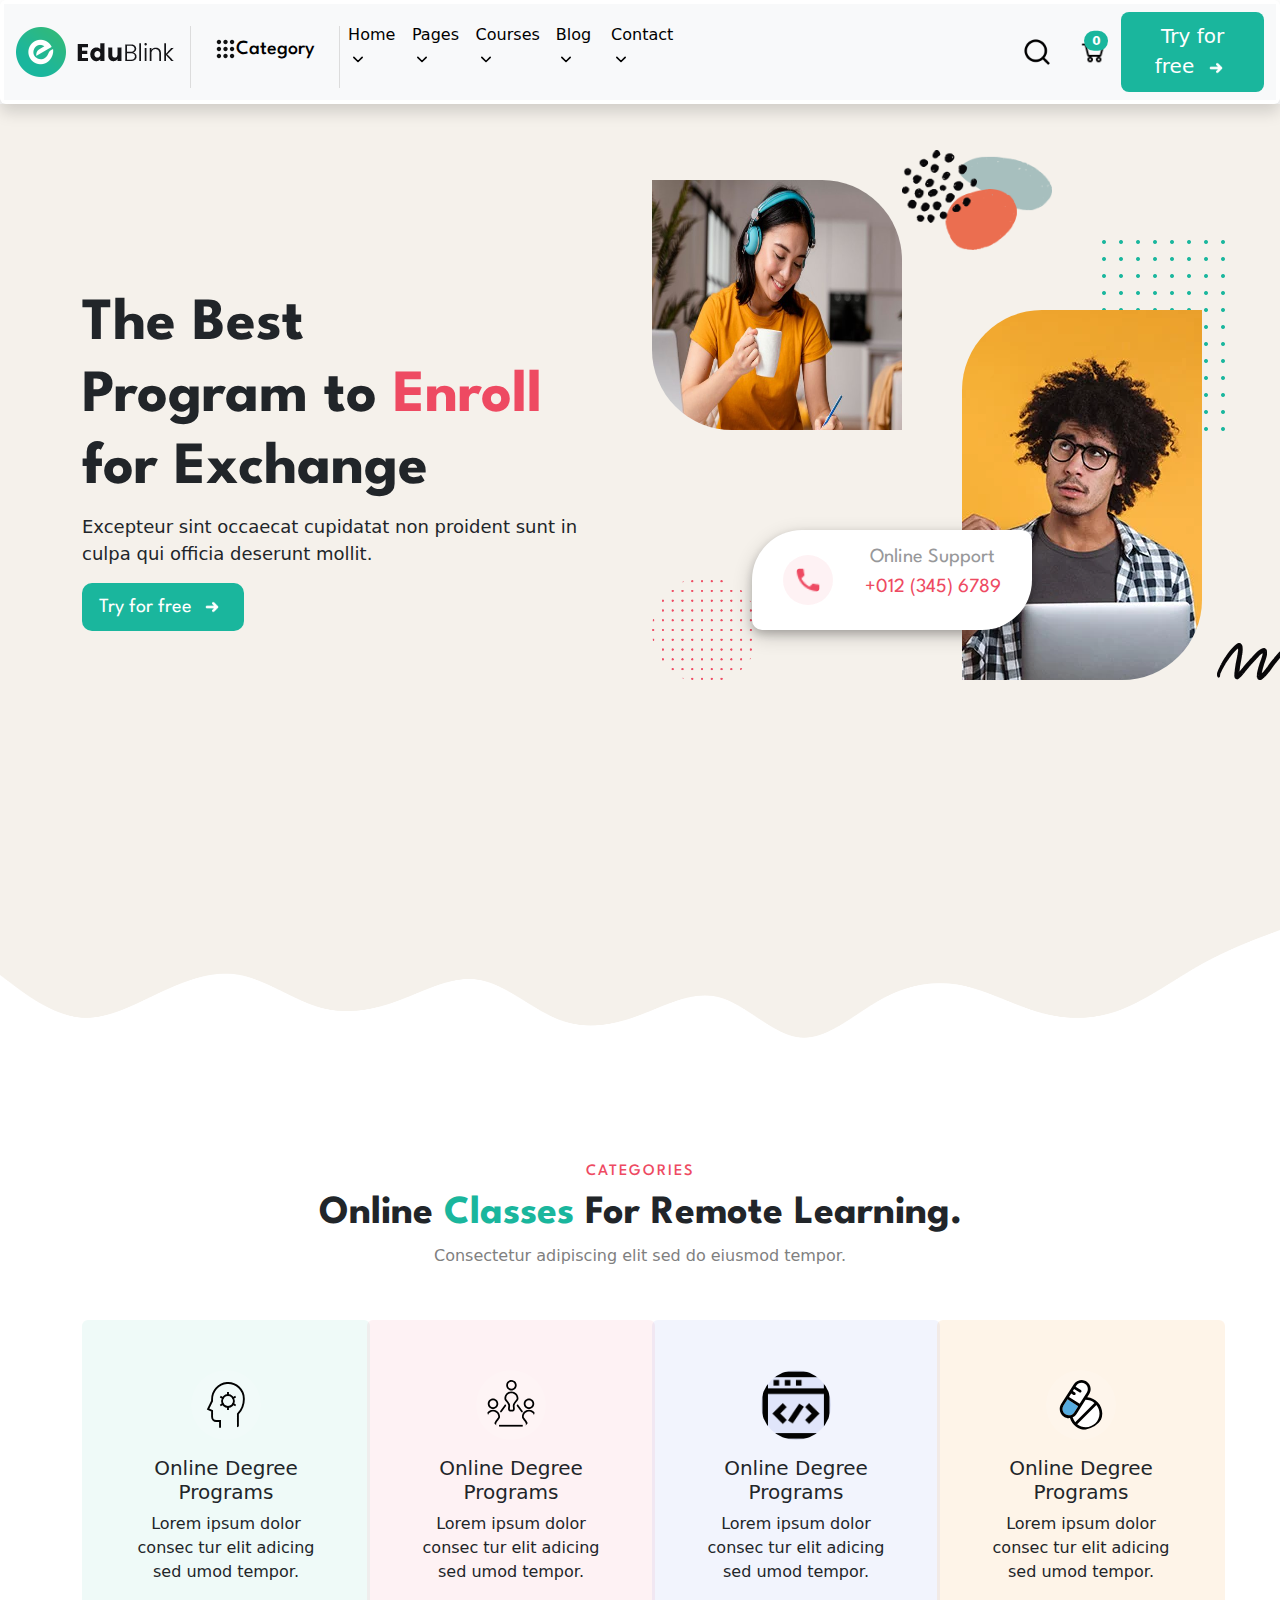
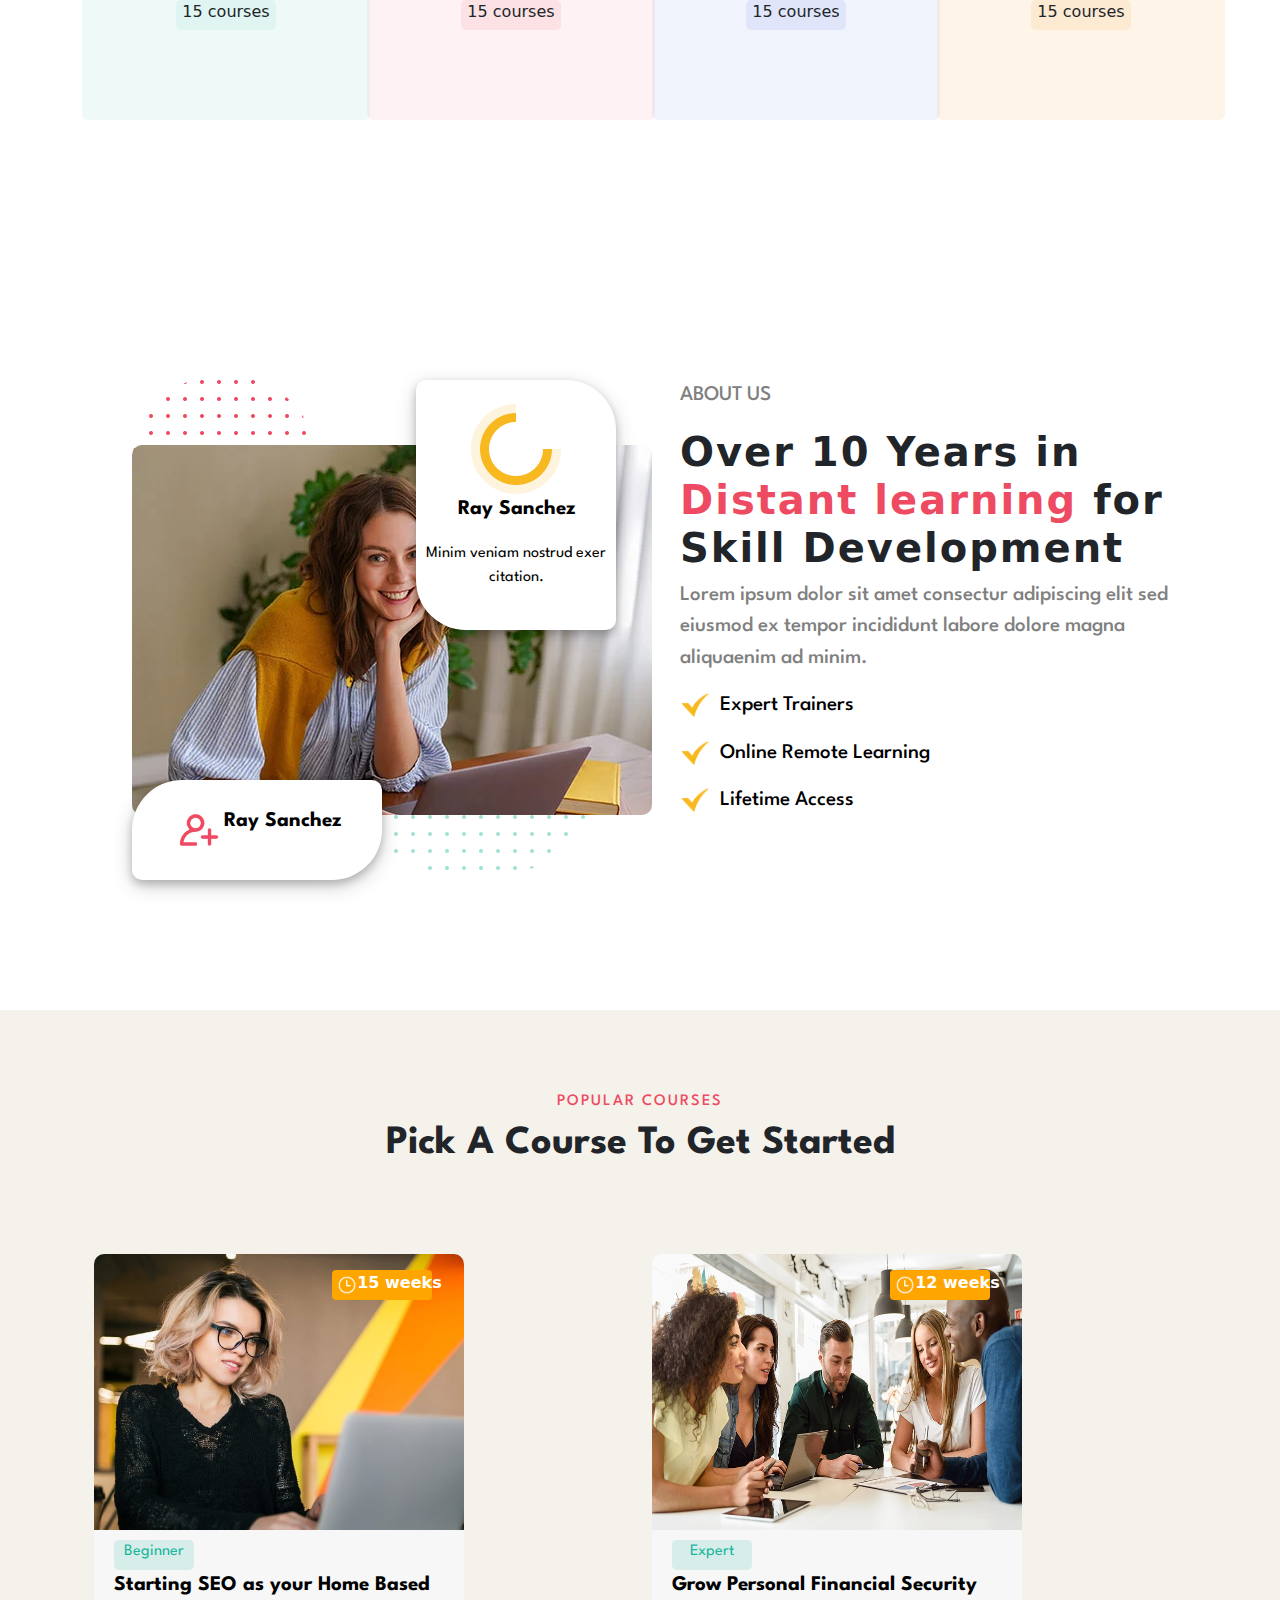
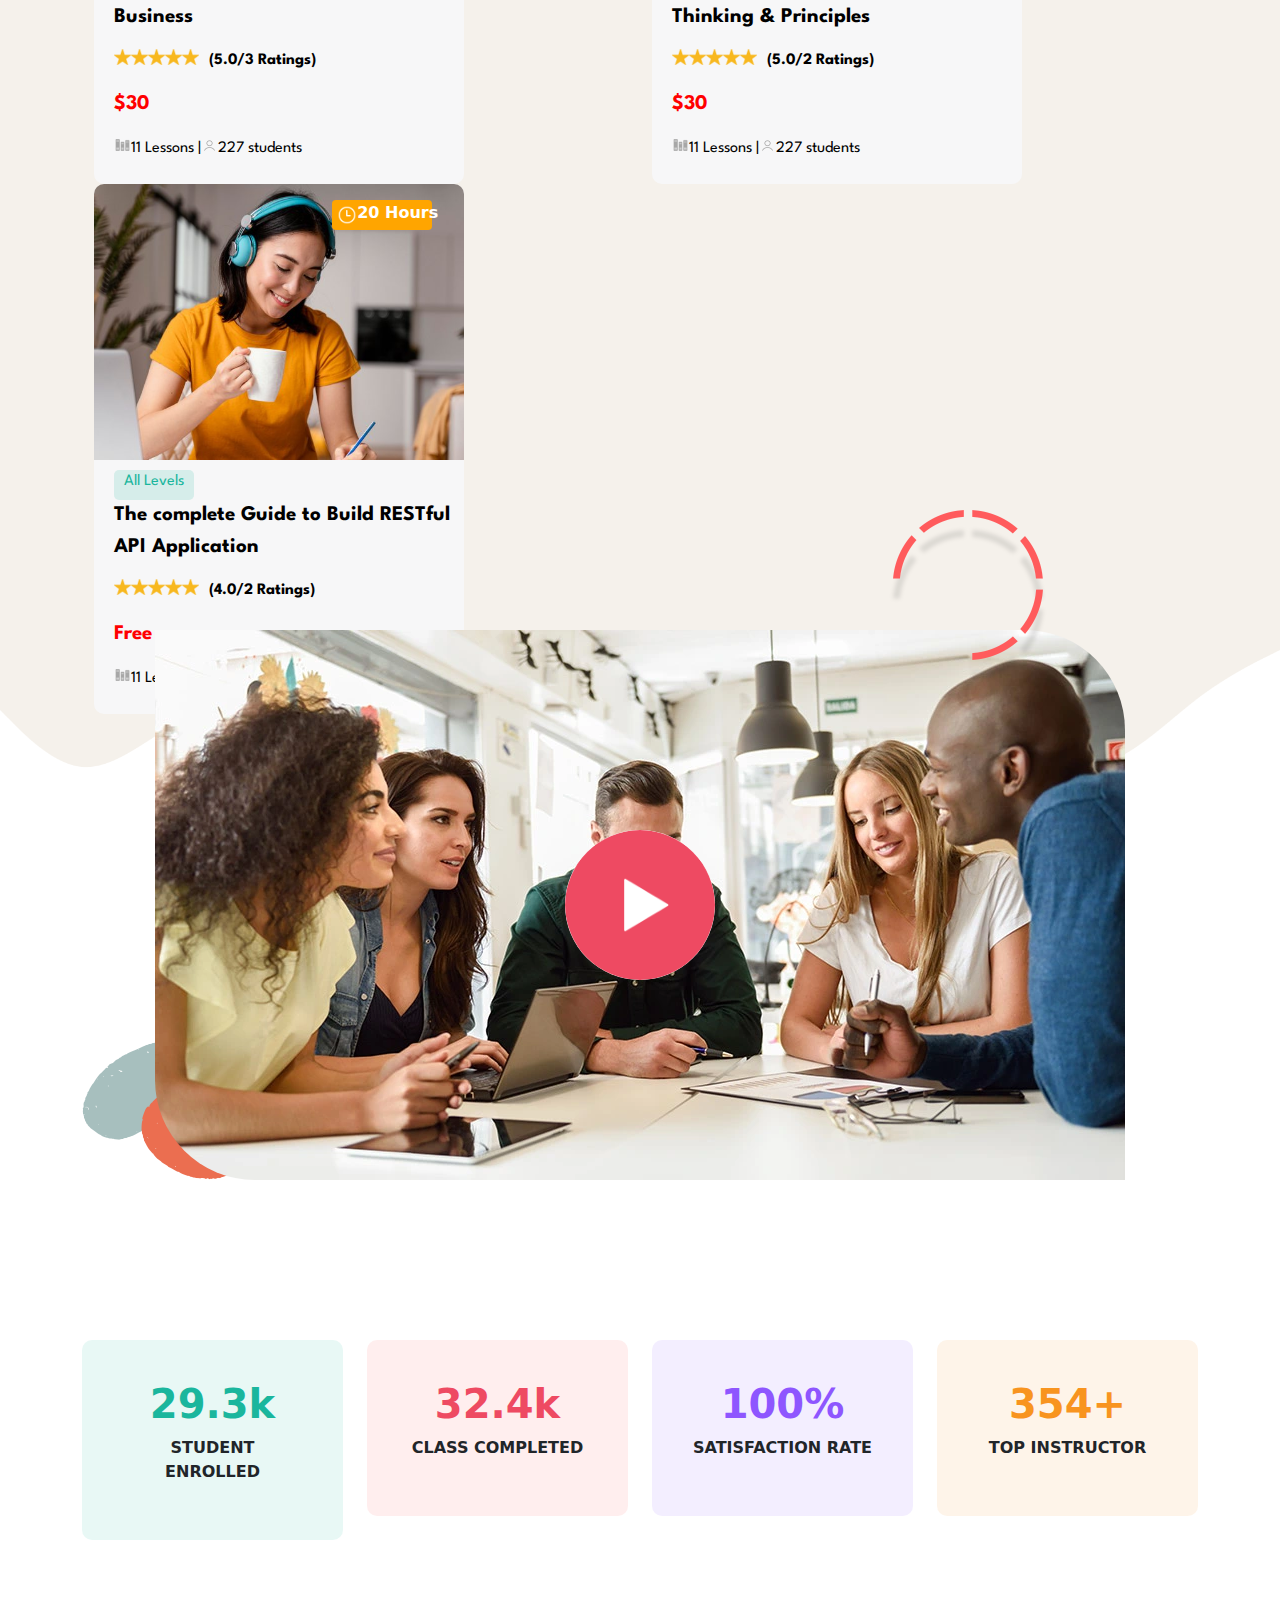
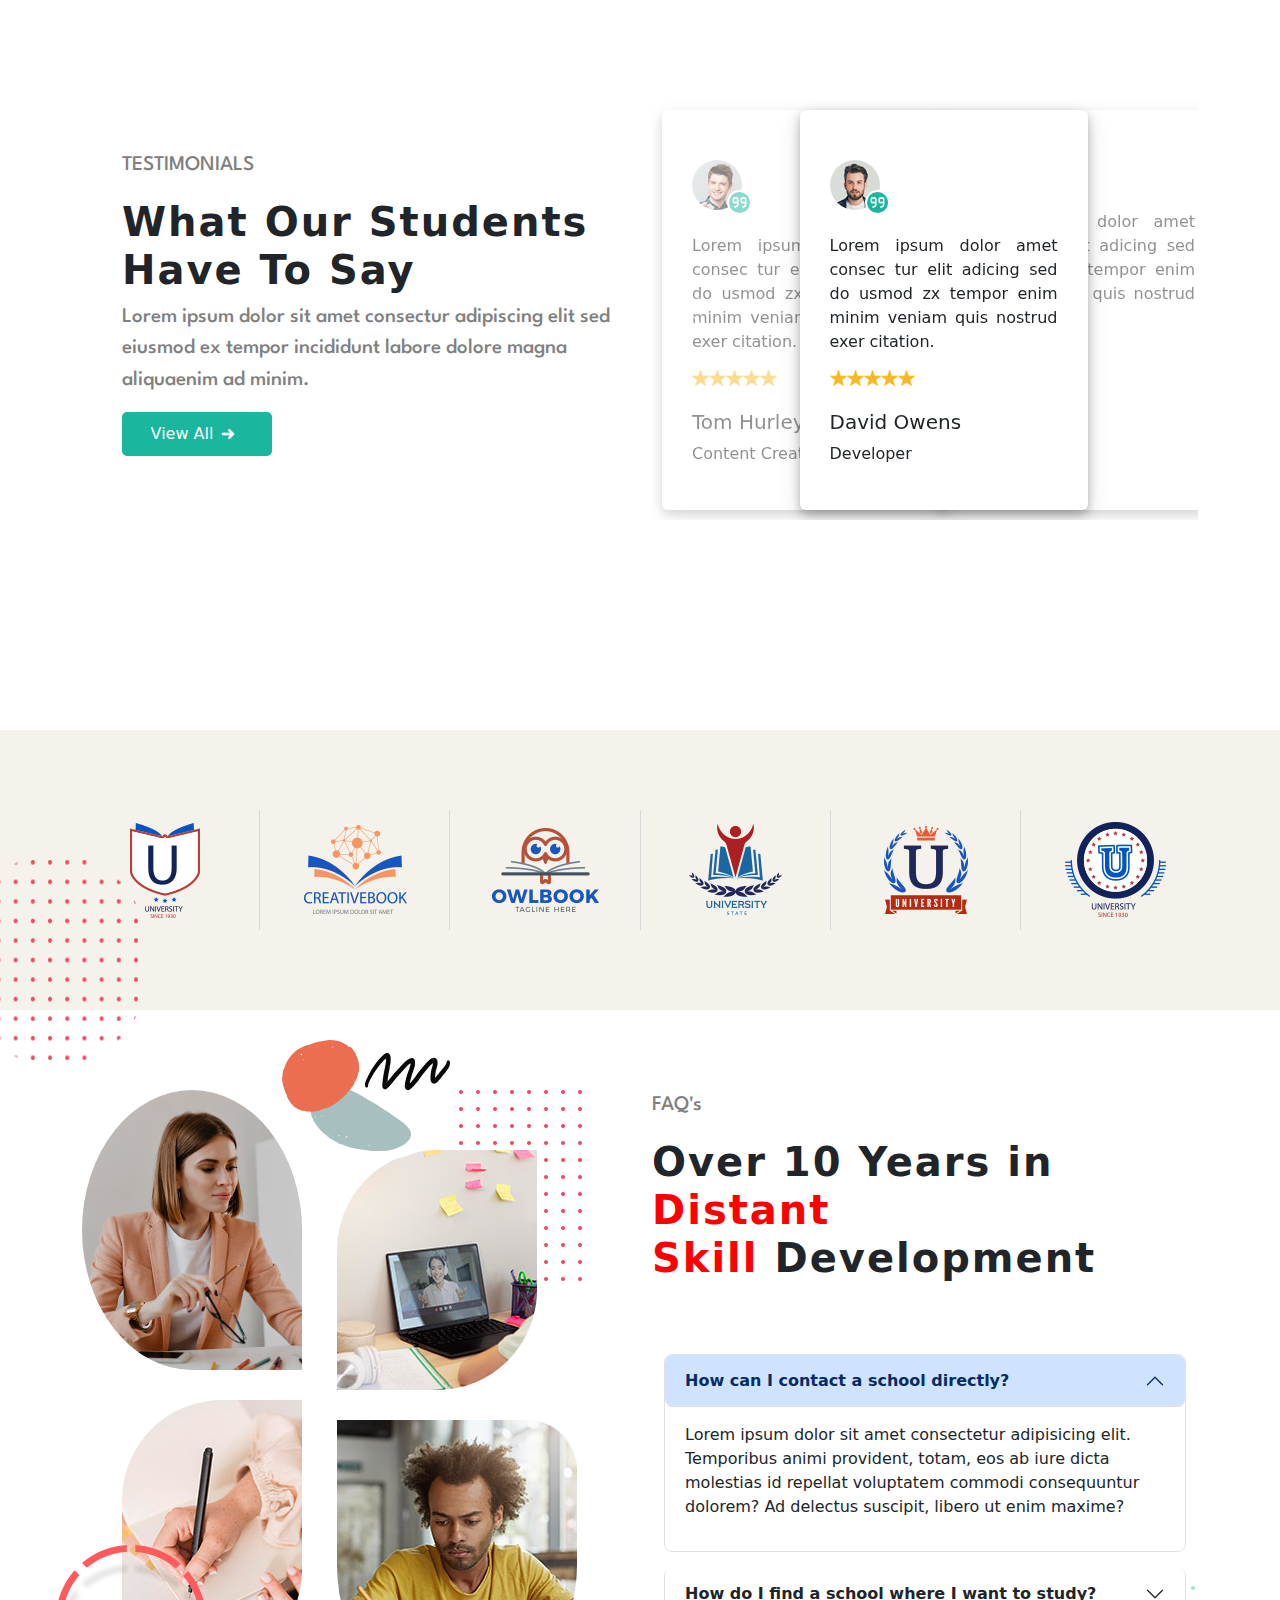
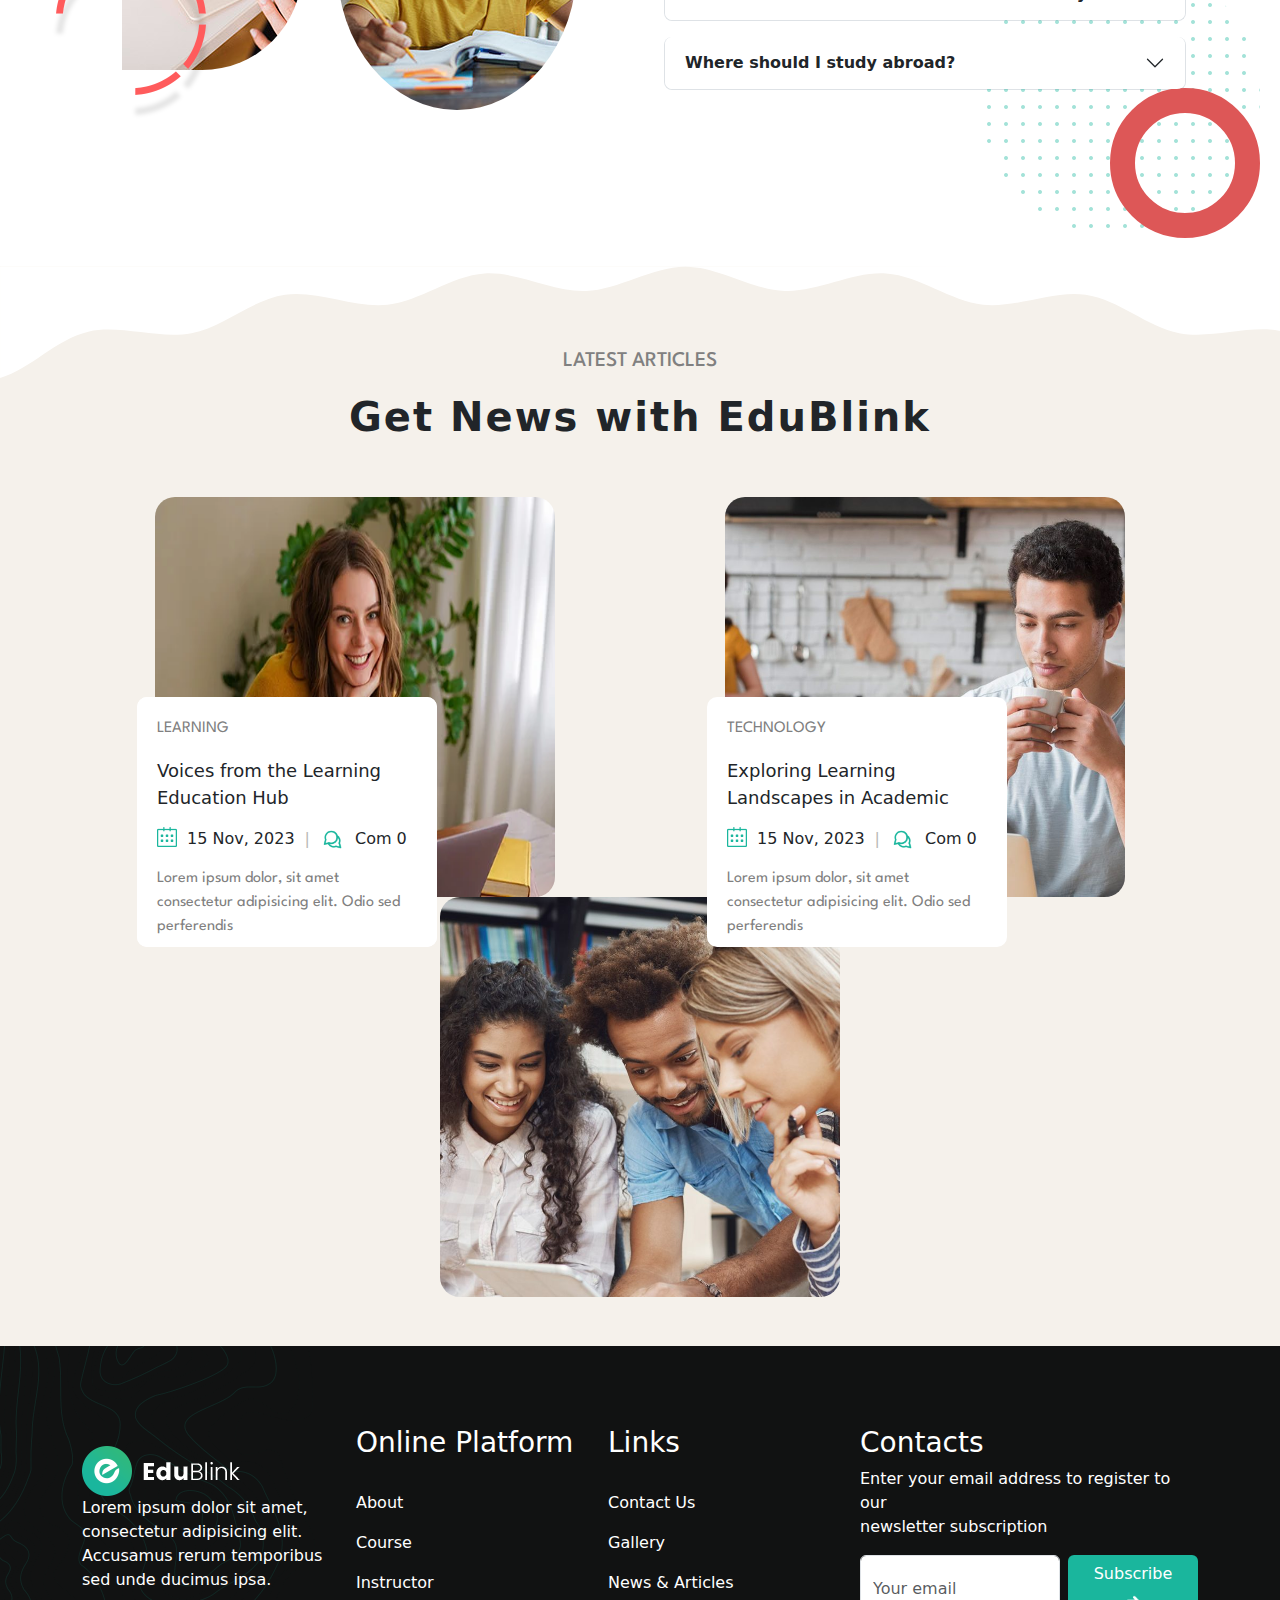
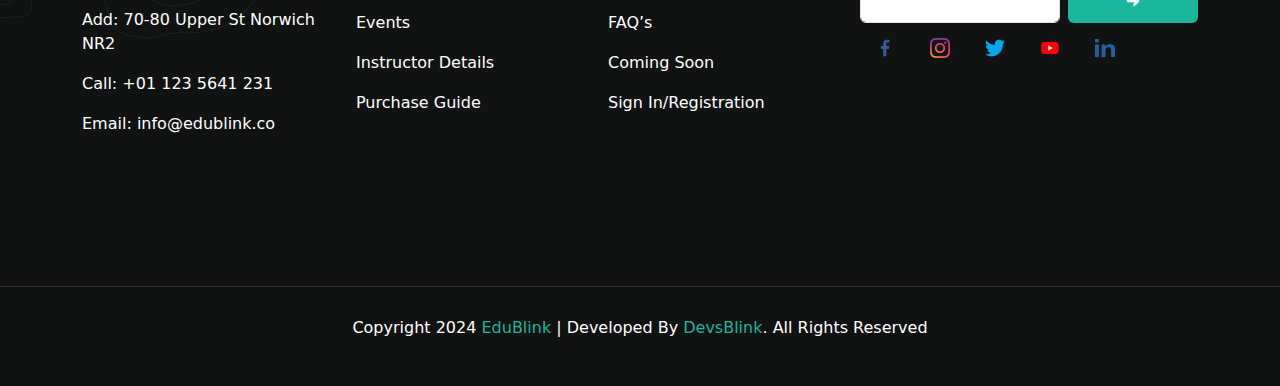
<file: index.html>
<!DOCTYPE html>
<html lang="en">

<head>
  <meta charset="UTF-8">
  <meta name="viewport" content="width=device-width, initial-scale=1.0">
  <title>Home Distant Learning – EduBlink</title>
  <link rel="preconnect" href="https://fonts.googleapis.com">
  <link rel="preconnect" href="https://fonts.gstatic.com" crossorigin>
  <link rel="icon" type="image/x-icon" href="images/favicon.png">
  <link href="https://fonts.googleapis.com/css2?family=League+Spartan:wght@100..900&display=swap" rel="stylesheet">
  <link rel="stylesheet" href="edublink.css">
  <link href="https://cdn.jsdelivr.net/npm/bootstrap@5.3.3/dist/css/bootstrap.min.css" rel="stylesheet"
    integrity="sha384-QWTKZyjpPEjISv5WaRU9OFeRpok6YctnYmDr5pNlyT2bRjXh0JMhjY6hW+ALEwIH" crossorigin="anonymous">
  <script src="https://cdn.jsdelivr.net/npm/bootstrap@5.3.3/dist/js/bootstrap.bundle.min.js"
    integrity="sha384-YvpcrYf0tY3lHB60NNkmXc5s9fDVZLESaAA55NDzOxhy9GkcIdslK1eN7N6jIeHz" crossorigin="anonymous">
    </script>
</head>

<body>
  <div class="container-fluid bg-white nav-bar-edublink">
    <div class="row shadow p-1 mb-0 bg-white rounded">
      <nav class="navbar navbar-expand-lg bg-body-tertiary">
        <div class="container-fluid">
          <a class="navbar-brand" href="#"><img src="images/logo.png" alt=""></a>
          <div class="mani text-center">
            <ul class="navbar-nav text-center">
              <li class="nav-item dropdown text-center">
                <a class="nav-link" href="#" role="button" data-bs-toggle="dropdown" aria-expanded="false">
                  <div class="mani1 text-center">

                    <svg class="dot-ic"viewBox="0 0 24 24" fill="none"
                      xmlns="http://www.w3.org/2000/svg">
                      <path
                        d="M7 4C7 5.38071 5.88071 6.5 4.5 6.5C3.11929 6.5 2 5.38071 2 4C2 2.61929 3.11929 1.5 4.5 1.5C5.88071 1.5 7 2.61929 7 4Z"
                        />
                      <path
                        d="M14.5 4C14.5 5.38071 13.3807 6.5 12 6.5C10.6193 6.5 9.5 5.38071 9.5 4C9.5 2.61929 10.6193 1.5 12 1.5C13.3807 1.5 14.5 2.61929 14.5 4Z"
                        />
                      <path
                        d="M19.5 6.5C20.8807 6.5 22 5.38071 22 4C22 2.61929 20.8807 1.5 19.5 1.5C18.1193 1.5 17 2.61929 17 4C17 5.38071 18.1193 6.5 19.5 6.5Z"
                        />
                      <path
                        d="M7 12C7 13.3807 5.88071 14.5 4.5 14.5C3.11929 14.5 2 13.3807 2 12C2 10.6193 3.11929 9.5 4.5 9.5C5.88071 9.5 7 10.6193 7 12Z"
                        />
                      <path
                        d="M12 14.5C13.3807 14.5 14.5 13.3807 14.5 12C14.5 10.6193 13.3807 9.5 12 9.5C10.6193 9.5 9.5 10.6193 9.5 12C9.5 13.3807 10.6193 14.5 12 14.5Z"
                         />
                      <path
                        d="M22 12C22 13.3807 20.8807 14.5 19.5 14.5C18.1193 14.5 17 13.3807 17 12C17 10.6193 18.1193 9.5 19.5 9.5C20.8807 9.5 22 10.6193 22 12Z"
                        />
                      <path
                        d="M4.5 22.5C5.88071 22.5 7 21.3807 7 20C7 18.6193 5.88071 17.5 4.5 17.5C3.11929 17.5 2 18.6193 2 20C2 21.3807 3.11929 22.5 4.5 22.5Z"
                        />
                      <path
                        d="M14.5 20C14.5 21.3807 13.3807 22.5 12 22.5C10.6193 22.5 9.5 21.3807 9.5 20C9.5 18.6193 10.6193 17.5 12 17.5C13.3807 17.5 14.5 18.6193 14.5 20Z"
                         />
                      <path
                        d="M19.5 22.5C20.8807 22.5 22 21.3807 22 20C22 18.6193 20.8807 17.5 19.5 17.5C18.1193 17.5 17 18.6193 17 20C17 21.3807 18.1193 22.5 19.5 22.5Z"
                        />
                    </svg>


                    <!-- <img class="dot9" src="images/dots-9-svgrepo-com.svg" alt="" width="30px" height="30px"> -->
                    <p class="category-font" style="font-size: 20px; ">Category</p>
                  </div>
                </a>
                <ul class="dropdown-menu">
                  <li><a class="dropdown-item" href="#">Business</a></li>
                  <li><a class="dropdown-item" href="#">Cooking</a></li>
                  <li><a class="dropdown-item" href="#">Digital Marketing</a></li>
                  <li><a class="dropdown-item" href="#">Fitness</a></li>
                  <li><a class="dropdown-item" href="#">Motivation</a></li>
                  <li><a class="dropdown-item" href="#">Online Art</a></li>
                  <li><a class="dropdown-item" href="#">Photography</a></li>
                  <li><a class="dropdown-item" href="#">Programming</a></li>
                  <li><a class="dropdown-item" href="#">Yoga</a></li>
                </ul>
              </li>
            </ul>
          </div>
          <div class="offcanvas offcanvas-end" tabindex="-1" id="offcanvasNavbar"
            aria-labelledby="offcanvasNavbarLabel">
            <div class="offcanvas-header">
              <h5 class="offcanvas-title" id="offcanvasNavbarLabel">Offcanvas</h5>
              <button type="button" class="btn-close" data-bs-dismiss="offcanvas" aria-label="Close"></button>
            </div>
            <div class="offcanvas-body mani3">
              <ul class="navbar-nav justify-content-center flex-grow-1 pe-3">
                <li class="nav-item dropdowns">
                  <a class="nav-link cs" href="#" role="button" data-bs-toggle="dropdown" aria-expanded="false">
                    Home <img class="dropdown-toggle1" src="images/down-arrow-5-svgrepo-com.svg" alt="">
                  </a>
                  <div class="Mega-box">
                    <div class="content">
                      <div class="row">
                        <ul class="dropdown-menu">
                          <li><a class="dropdown-item" href="#">Action</a></li>
                          <li><a class="dropdown-item" href="#">Another action</a></li>
                          <li><a class="dropdown-item" href="#">University</a></li>
                          <li><a class="dropdown-item" href="#">Online Academy</a></li>
                          <li><a class="dropdown-item" href="#">Modern Schooling</a></li>
                          <li><a class="dropdown-item" href="#">Kitchen Coach</a></li>
                          <li><a class="dropdown-item" href="#">Yoga Instructor</a></li>
                        </ul>
                      </div>
                      <div class="row">
                        <ul class="dropdown-menu">
                          <li><a class="  dropdown-item" href="#">Action</a></li>
                          <li><a class="dropdown-item" href="#">Another action</a></li>
                          <li><a class="dropdown-item" href="#">University</a></li>
                          <li><a class="dropdown-item" href="#">Online Academy</a></li>
                          <li><a class="dropdown-item" href="#">Modern Schooling</a></li>
                          <li><a class="dropdown-item" href="#">Kitchen Coach</a></li>
                          <li><a class="dropdown-item" href="#">Yoga Instructor</a></li>
                        </ul>
                      </div>
                    </div>
                  </div>
                </li>
                <li class="nav-item dropdown">
                  <a class="nav-link" href="#" role="button" data-bs-toggle="dropdown" aria-expanded="false">
                    Pages <img class="dropdown-toggle1" src="images/down-arrow-5-svgrepo-com.svg" alt="">
                  </a>
                  <ul class="dropdown-menu">
                    <li class="nav-item dropend">
                      <a class="nav-link" href="#" role="button" data-bs-toggle="dropdown" aria-expanded="false"
                        style="color: black; padding-left: 20px; padding-right: 20px;">
                        About Us <img class="dropdown-toggle1" src="images/right-arrow-backup-2-svgrepo-com (1).svg" alt="" style="position: absolute; right: 10px; width: 15px; height: 15px;">
                      </a>
                      <ul class="dropdown-menu">
                        <li><a class="  dropdown-item" href="#">About Us1</a></li>
                        <li><a class="dropdown-item" href="#">About Us2</a></li>
                        <li><a class="  dropdown-item" href="#">About Us3</a></li>
                      </ul>
                    </li>

                    <li><a class="dropdown-item" href="#">Instructors</a></li>
                    <li><a class="dropdown-item" href="#">Event Pages</a></li>
                    <li><a class="dropdown-item" href="#">Shop Pages</a></li>
                    <li><a class="dropdown-item" href="#">Zoom Meeting</a></li>
                    <li><a class="dropdown-item" href="#">FAQ's</a></li>
                    <li><a class="dropdown-item" href="#">Pricing Table</a></li>
                    <li><a class="dropdown-item" href="#">Privacy Policy</a></li>
                    <li><a class="dropdown-item" href="#">Coming Soon</a></li>
                    <li><a class="dropdown-item" href="#">404 Page</a></li>
                  </ul>
                </li>
                <li class="nav-item dropdown">
                  <a class="nav-link" href="#" role="button" data-bs-toggle="dropdown" aria-expanded="false">
                    Courses <img class="dropdown-toggle1" src="images/down-arrow-5-svgrepo-com.svg" alt="">
                  </a>
                  <ul class="dropdown-menu">
                    <li><a class="dropdown-item" href="#">Courses Style</a></li>
                    <li><a class="dropdown-item" href="#">Course Details</a></li>
                    <li><a class="dropdown-item" href="#">Course Filter</a></li>
                  </ul>
                </li>
                <li class="nav-item dropdown">
                  <a class="nav-link" href="#" role="button" data-bs-toggle="dropdown" aria-expanded="false">
                    Blog <img class="dropdown-toggle1" src="images/down-arrow-5-svgrepo-com.svg" alt="">
                  </a>
                  <ul class="dropdown-menu">
                    <li><a class=" dropdown-item" href="#">Blog Style 1</a></li>
                    <li><a class=" dropdown-item" href="#">Blog Style 2</a></li>
                    <li><a class="dropdown-item" href="#">Blog Standard</a></li>
                    <li><a class="dropdown-item" href="#">Blog Details</a></li>
                  </ul>
                </li>
                <li class="nav-item dropdown">
                  <a class="nav-link" href="#" role="button" data-bs-toggle="dropdown" aria-expanded="false">
                    Contact <img class="dropdown-toggle1" src="images/down-arrow-5-svgrepo-com.svg" alt="">
                  </a>
                  <ul class="dropdown-menu">
                    <li><a class="  dropdown-item" href="#">Contact Us</a></li>
                    <li><a class="dropdown-item" href="#">Contact Me</a></li>
                  </ul>
                </li>
              </ul>
            </div>
          </div>
          <div class="col-1"></div>
          <div class="col-1"></div>
          <div class="col-1"></div>
          <button class="btn"><img src="images/search-svgrepo-com.png" alt="" width="30px" height="30px"></button>

          <button class="btn" style="position: relative;"><img src="images/icons8-shopping-cart-64.png" alt=""
              width="30px" height="30px">
            <span class="position-absolute top-20 translate-middle badge rounded-pill"
              style="top: 10px; right: 0; background-color: #1ab69d; color: white;">
              0
              <span class="visually-hidden">unread messages</span>
            </span>
          </button>
          <button type="button" class="btn btn-lg buttons"
            style="color: white !important; background-color: #1ab69d;">Try for free <img
              src="images/arrow-right-svgrepo-com.png" alt="" width="30px" height="30px"></button>

          <!-- <div class="col">
            <button class="btn"><img src="images/search-svgrepo-com.png" alt="" width="30px" height="30px"></button>
          </div>
          <div class="col1"></div>
          <div class="col cart">
            <button class="btn"><img src="images/icons8-shopping-cart-50.png" alt="" width="30px"
                height="30px"></button>
          </div> -->

          <!-- <div class="col buttons">
                <button type="button" class="btn btn-lg buttons" style="color: white !important;">Try for free <img src="images/arrow-right-svgrepo-com.png"
                    alt="" width="30px" height="30px"></button>
              </div> -->
          <button class="navbar-toggler" type="button" data-bs-toggle="offcanvas" data-bs-target="#offcanvasNavbar"
            aria-controls="offcanvasNavbar" aria-label="Toggle navigation">
            <span class="navbar-toggler-icon"></span>
          </button>
        </div>
      </nav>
    </div>
  </div>
  <section class="container-fluid banner">
    <div class="container justify-content-center align-items-center">
      <div class="row banner-contents">
        <div class="col-lg-6 banner-content" style="height: 760px;">
          <h1 class="banner-heading">
            The Best <br>
            Program to <span style="color: #ee4a62;">Enroll</span> <br> for Exchange
          </h1>
          <p style="font-size: 18px;">Excepteur sint occaecat cupidatat non proident sunt in culpa qui officia deserunt
            mollit.</p>
          <div class="buttons1">
            <button type="button" class="btn btn-lg" style="color: white;">Try for free <img src="images/arrow-right-svgrepo-com.png"
                alt="" width="30px" height="30px"></button>
          </div>
        </div>
        <div class="col-lg-6 col-sm-6">
          <div class="banner-images">
            <img class="background1" src="images/shape-13-1.png" alt="">
            <img class="background2" src="images/shape-green-square.png" alt="">
            <img class="background3" src="images/shape-09.png" alt="">
            <img class="background4" src="images/shape-red-circle.png" alt="">
            <div class="banner-contact-num">
              <img src="images/icons8-call-24.png" alt=""
                style="width: 50px; height: 50px; background-color: #ee4a6212; border-radius: 50%; padding: 10px;">
              <div>
                <p style="color: rgb(151, 152, 154); font-size: 20px;">Online Support <br>
                  <span class="ph-no">+012 (345) 6789</span>
                </p>
              </div>
            </div>
            <img class="img1" src="images/course-12-590x430.jpg" alt=""
              style="width: 250px; height: 250px; border-radius: 0px 80px 0px 80px;">

            <img class="img2" src="images/man-1.webp" alt="" style="border-radius: 80px 0px 80px 0px;">
          </div>
        </div>
      </div>

    </div>
    <img class="wave" src="images/wave2.png" alt="">
  </section>
  </div>
  <div class="container text-center categories">
    <div class="row">
      <div class="col-12 sub-content ">CATEGORIES</div>
      <div class="col-12 categories-heading">Online <span style="color: #1ab69d">Classes</span> For Remote Learning.
      </div>
      <div class="col-12" style="color: gray;">Consectetur adipiscing elit sed do eiusmod tempor.</div>
    </div>
  </div>
  <section>
    <div class="container">
      <div class="row">
        <div class="col-lg-3">
          <div class="card card1" style="border: none; height: 400px; background-color: #1ab69d12">
            <img src="images/head-gear-svgrepo-com.svg" class="cards" alt="..." style="padding: 10px;">
            <div class="card-body">
              <h5 class="card-title">Online Degree Programs</h5>
              <p class="card-text">Lorem ipsum dolor consec tur elit adicing sed umod tempor.</p>
              <div class="card-button">
                <p>15 courses</p>
              </div>
              <!-- <a href="#" class="btn online-btn">15 Courses</a> -->
            </div>
          </div>
        </div>
        <div class="col-lg-3">
          <div class="card card2" style="border: none;height: 400px; background:#ee4a6212">
            <img src="images/social-social-network-svgrepo-com.svg" class="cards" alt="..." style="padding: 10px;">
            <div class="card-body">
              <h5 class="card-title">Online Degree Programs</h5>
              <p class="card-text">Lorem ipsum dolor consec tur elit adicing sed umod tempor.</p>
              <div class="card-button1">
                <p>15 courses</p>
              </div>
            </div>
          </div>
        </div>
        <div class="col-lg-3">
          <div class="card card3" style="border: none;height: 400px; background:#4664e412">
            <img src="images/coding-website-svgrepo-com.png" class="cards" alt="..."
              style="background-color: #4664e41a;">
            <div class="card-body">
              <h5 class="card-title">Online Degree Programs</h5>
              <p class="card-text">Lorem ipsum dolor consec tur elit adicing sed umod tempor.</p>
              <div class="card-button2">
                <p>15 courses</p>
              </div>
            </div>
          </div>
        </div>
        <div class="col-lg-3">
          <div class="card card4" style="border: none;height: 400px; background:#f8941f1a">
            <img src="images/pills-pill-svgrepo-com.svg" class="cards" alt="..." style="padding: 10px;">
            <div class="card-body">
              <h5 class="card-title">Online Degree Programs</h5>
              <p class="card-text">Lorem ipsum dolor consec tur elit adicing sed umod tempor.</p>
              <div class="card-button3">
                <p>15 courses</p>
              </div>
            </div>
          </div>
        </div>
      </div>
    </div>
  </section>
  <section class="container text-center">
    <div class="row aboutus">
      <div class="col-lg-6 about">
        <div class="about-image">
          <div class="design1"></div>
          <div class="design2">
            <img src="images/shape-030.png" alt="">
            <p style="font-weight: bold; font-size: 21px;">Ray Sanchez</p>
            <p>Minim veniam nostrud
              exer citation.</p>
          </div>
          <div class="design3">
            <img src="images/add-profile-svgrepo-com.png" alt="" style="width: 50px; height: 50px;">
            <p style="font-weight: bold; font-size: 21px;">Ray Sanchez</p>
          </div>
          <img src="images/shape-red-circle.png" alt="" style="position: absolute; top: 0; left: 0; z-index: -1;">
          <img src="images/shape-green-circle.png" alt="" style="position: absolute; bottom: 0; right: 0; z-index: -1;">
          <img src="images/about-03.webp" alt="" style="border-radius: 10px;">
        </div>
      </div>
      <div class="col-lg-6 about">
        <div class="about-content">
          <p class="aboutus-text">ABOUT US</p>
          <h3 class="aboutus-content">Over 10 Years in <br> <span style="color: #ee4a62;">Distant learning</span> for
            <br> Skill Development
          </h3>
          <p class="aboutus-text">Lorem ipsum dolor sit amet consectur adipiscing elit sed eiusmod ex tempor incididunt
            labore dolore magna aliquaenim ad minim.</p>
          <div class="aboutus-text">
            <div style="display: flex; gap: 10px;">
              <img src="images/check-mark.png" alt="" style="width: 30px; height: 30px;">
              <p style="color: black;">Expert Trainers</p>
            </div>
            <div style="display: flex; gap: 10px;">
              <img src="images/check-mark.png" alt="" style="width: 30px; height: 30px;">
              <p style="color: black;">Online Remote Learning</p>
            </div>
            <div style="display: flex; gap: 10px;">
              <img src="images/check-mark.png" alt="" style="width: 30px; height: 30px;">
              <p style="color: black;">Lifetime Access</p>
            </div>
          </div>
        </div>
      </div>
    </div>
  </section>
  <section class="container-fluid popular-courses">
    <div class="container">
      <div class="row text-center">
        <div class="col-12 sub-content ">POPULAR COURSES</div>
        <div class="col-12 categories-heading">Pick A Course To Get Started
        </div>
      </div>
      <div class="container text-center">
        <div class="row">
          <div class="col">
            <div class="grid-parent">
              <div class="grid-item">
                <div class="grid-content">
                  <img src="images/course-04-590x430.jpg" alt=""
                    style="width: 370px; height: 276px; border-radius: 10px 10px 0 0;">
                  <div class="content">
                    <div class="pop-course-cat">
                      <p>Beginner</p>
                    </div>


                    <p class="pop-content-heading">Starting SEO as your Home Based Business</p>
                    <div class="star">
                      <img class="star-ratings" src="images/star-rate-svgrepo-com.png" alt="">
                      <img class="star-ratings" src="images/star-rate-svgrepo-com.png" alt="">
                      <img class="star-ratings" src="images/star-rate-svgrepo-com.png" alt="">
                      <img class="star-ratings" src="images/star-rate-svgrepo-com.png" alt="">
                      <img class="star-ratings" src="images/star-rate-svgrepo-com.png" alt="">
                      <p style=" margin-left: 10px; font-weight: bold; align-items: center;align-content: center  ;">
                        (5.0/3 Ratings)</p>
                    </div>
                    <p class="pop-content-heading" style="color: red;">$30</p>
                    <div class="star" x>
                      <img class="star-ratings" src="images/book.png" alt="">
                      <p>11 Lessons |</p>
                      <img class="star-ratings" src="images/profile.png" alt="">
                      <p>227 students</p>
                    </div>
                  </div>
                  <div class="badge">
                    <div class="badge-text-1">
                      <img src="images/icons8-clock-48.png" alt="" width="20px" height="20px">
                      <p>15 weeks</p>
                    </div>
                  </div>
                </div>
                <div class="layer">
                  <div class="content">
                    <div class="pop-course-cat1">
                      <p>Beginner</p>
                    </div>


                    <p class="pop-content-heading" style="margin-top: 10px;">Starting SEO as your Home Based Business
                    </p>
                    <div class="star">
                      <img class="star-ratings" src="images/star-rate-svgrepo-com.png" alt="">
                      <img class="star-ratings" src="images/star-rate-svgrepo-com.png" alt="">
                      <img class="star-ratings" src="images/star-rate-svgrepo-com.png" alt="">
                      <img class="star-ratings" src="images/star-rate-svgrepo-com.png" alt="">
                      <img class="star-ratings" src="images/star-rate-svgrepo-com.png" alt="">
                      <p style=" margin-left: 10px; font-weight: bold; align-items: center;align-content: center  ;">
                        (5.0/3 Ratings)</p>
                    </div>
                    <p class="pop-content-heading">$30</p>
                    <p>Lorem ipsum dolor sit amet consectetur adipisicing elit. Voluptate tempore rerum minima ex
                      exercitationem! Voluptas porro sapiente nam id. Cumque unde ab libero culpa, reprehenderit fugit.
                      Suscipit, perspiciatis consequuntur? Ullam?</p>
                    <div class="star">
                      <img class="star-ratings" src="images/icons8-books-24.png" alt="" style="color: white;">
                      <p>11 Lessons |</p>
                      <img class="star-ratings" src="images/icons8-customer-64.png" alt="">
                      <p>227 students</p>
                    </div>
                    <button type="button" class="btn btn-danger">Enroll Now <img
                        src="images/arrow-right-svgrepo-com.png" alt="" width="30px" height="30px"></button>
                  </div>
                  <div class="badge">
                    <div class="badge-text-2">
                      <img src="images/like-svgrepo-com.png" alt="" width="20px" height="20px">
                    </div>
                  </div>
                </div>
              </div>

            </div>
          </div>
          <div class="col">
            <div class="grid-parent">
              <div class="grid-item">
                <div class="grid-content">
                  <img src="images/video-01.webp" alt=""
                    style="width: 370px; height: 276px; border-radius: 10px 10px 0 0;">
                  <div class="content">
                    <div class="pop-course-cat">
                      <p>Expert</p>
                    </div>


                    <p class="pop-content-heading">Grow Personal Financial Security Thinking & Principles</p>
                    <div class="star">
                      <img class="star-ratings" src="images/star-rate-svgrepo-com.png" alt="">
                      <img class="star-ratings" src="images/star-rate-svgrepo-com.png" alt="">
                      <img class="star-ratings" src="images/star-rate-svgrepo-com.png" alt="">
                      <img class="star-ratings" src="images/star-rate-svgrepo-com.png" alt="">
                      <img class="star-ratings" src="images/star-rate-svgrepo-com.png" alt="">
                      <p style=" margin-left: 10px; font-weight: bold; align-items: center;align-content: center  ;">
                        (5.0/2 Ratings)</p>
                    </div>
                    <p class="pop-content-heading" style="color: red;">$30</p>
                    <div class="star" x>
                      <img class="star-ratings" src="images/book.png" alt="">
                      <p>11 Lessons |</p>
                      <img class="star-ratings" src="images/profile.png" alt="">
                      <p>227 students</p>
                    </div>
                  </div>
                  <div class="badge">
                    <div class="badge-text-1">
                      <img src="images/icons8-clock-48.png" alt="" width="20px" height="20px">
                      <p>12 weeks</p>
                    </div>
                  </div>
                </div>
                <div class="layer">
                  <div class="content">
                    <div class="pop-course-cat1">
                      <p>Expert</p>
                    </div>


                    <p class="pop-content-heading" style="margin-top: 10px;">Grow Personal Financial Security Thinking &
                      Principles</p>
                    <div class="star">
                      <img class="star-ratings" src="images/star-rate-svgrepo-com.png" alt="">
                      <img class="star-ratings" src="images/star-rate-svgrepo-com.png" alt="">
                      <img class="star-ratings" src="images/star-rate-svgrepo-com.png" alt="">
                      <img class="star-ratings" src="images/star-rate-svgrepo-com.png" alt="">
                      <img class="star-ratings" src="images/star-rate-svgrepo-com.png" alt="">
                      <p style=" margin-left: 10px; font-weight: bold; align-items: center;align-content: center  ;">
                        (5.0/2 Ratings)</p>
                    </div>
                    <p class="pop-content-heading">$30</p>
                    <p>Lorem ipsum dolor sit amet consectetur adipisicing elit. Voluptate tempore rerum minima ex
                      exercitationem! Voluptas porro sapiente nam id. Cumque unde ab libero culpa, reprehenderit fugit.
                      Suscipit, perspiciatis consequuntur? Ullam?</p>
                    <div class="star">
                      <img class="star-ratings" src="images/icons8-books-24.png" alt="" style="color: white;">
                      <p>11 Lessons |</p>
                      <img class="star-ratings" src="images/icons8-customer-64.png" alt="">
                      <p>227 students</p>
                    </div>
                    <button type="button" class="btn btn-danger">Enroll Now <img
                        src="images/arrow-right-svgrepo-com.png" alt="" width="30px" height="30px"></button>
                  </div>
                  <div class="badge">
                    <div class="badge-text-2">
                      <img src="images/like-svgrepo-com.png" alt="" width="20px" height="20px">
                    </div>
                  </div>
                </div>
              </div>

            </div>
          </div>
          <div class="col">
            <div class="grid-parent">
              <div class="grid-item">
                <div class="grid-content">
                  <img src="images/course-12-590x430.jpg" alt=""
                    style="width: 370px; height: 276px; border-radius: 10px 10px 0 0;">
                  <div class="content">
                    <div class="pop-course-cat">
                      <p>All Levels</p>
                    </div>


                    <p class="pop-content-heading">The complete Guide to Build RESTful API Application</p>
                    <div class="star">
                      <img class="star-ratings" src="images/star-rate-svgrepo-com.png" alt="">
                      <img class="star-ratings" src="images/star-rate-svgrepo-com.png" alt="">
                      <img class="star-ratings" src="images/star-rate-svgrepo-com.png" alt="">
                      <img class="star-ratings" src="images/star-rate-svgrepo-com.png" alt="">
                      <img class="star-ratings" src="images/star-rate-svgrepo-com.png" alt="">
                      <p style=" margin-left: 10px; font-weight: bold; align-items: center;align-content: center  ;">
                        (4.0/2 Ratings)</p>
                    </div>
                    <p class="pop-content-heading" style="color: red;">Free</p>
                    <div class="star" x>
                      <img class="star-ratings" src="images/book.png" alt="">
                      <p>11 Lessons |</p>
                      <img class="star-ratings" src="images/profile.png" alt="">
                      <p>227 students</p>
                    </div>
                  </div>
                  <div class="badge">
                    <div class="badge-text-1">
                      <img src="images/icons8-clock-48.png" alt="" width="20px" height="20px">
                      <p>20 Hours</p>
                    </div>
                  </div>
                </div>
                <div class="layer">
                  <div class="content">
                    <div class="pop-course-cat1">
                      <p>All Levels</p>
                    </div>


                    <p class="pop-content-heading" style="margin-top: 10px;">The complete Guide to Build RESTful API
                      Application</p>
                    <div class="star">
                      <img class="star-ratings" src="images/star-rate-svgrepo-com.png" alt="">
                      <img class="star-ratings" src="images/star-rate-svgrepo-com.png" alt="">
                      <img class="star-ratings" src="images/star-rate-svgrepo-com.png" alt="">
                      <img class="star-ratings" src="images/star-rate-svgrepo-com.png" alt="">
                      <img class="star-ratings" src="images/star-rate-svgrepo-com.png" alt="">
                      <p style=" margin-left: 10px; font-weight: bold; align-items: center;align-content: center  ;">
                        (4.0/2 Ratings)</p>
                    </div>
                    <p class="pop-content-heading">Free</p>
                    <p>Lorem ipsum dolor sit amet consectetur adipisicing elit. Voluptate tempore rerum minima ex
                      exercitationem! Voluptas porro sapiente nam id. Cumque unde ab libero culpa, reprehenderit fugit.
                      Suscipit, perspiciatis consequuntur? Ullam?</p>
                    <div class="star">
                      <img class="star-ratings" src="images/icons8-books-24.png" alt="" style="color: white;">
                      <p>11 Lessons |</p>
                      <img class="star-ratings" src="images/icons8-customer-64.png" alt="">
                      <p>227 students</p>
                    </div>
                    <button type="button" class="btn btn-danger">Enroll Now <img
                        src="images/arrow-right-svgrepo-com.png" alt="" width="30px" height="30px"></button>
                  </div>
                  <div class="badge">
                    <div class="badge-text-2">
                      <img src="images/like-svgrepo-com.png" alt="" width="20px" height="20px">
                    </div>
                  </div>
                </div>
              </div>

            </div>
          </div>
        </div>
        <button type="button" class="btn btn-lg buttons"
          style="background-color: #1ab69d; color: white; margin-top: 30px;">Browse More Courses<img
            src="images/arrow-right-svgrepo-com.png" alt="" width="30px" height="30px">
        </button>
      </div>
    </div>
  </section>
  <section>
    <div class="container text-center justify-itens-center">
      <div class="video">
        <img class="vid-back" src="images/shape-02.png" alt="">
        <img class="vid-back1" src="images/shape-red-circle.png" alt="">
        <img class="vid-back2" src="images/shape-41.png" alt="">
        <img class="vid-back3" src="images/play-button-svgrepo-com.png" alt="">
        <div class="vid-border"></div>
        <div class="vid-border1"></div>
        <img src="images/video-01.webp" alt="" style="border-radius: 0px 100px 0px 100px">
      </div>
    </div>
  </section>
  <section>
    <div class="container">
      <div class="row">
        <div class="col">
          <div class="enroll-cont1 text-center">
            <h1 style="color: #1ab69d; font-weight: bolder;">29.3k</h1>
            <p>STUDENT ENROLLED</p>
          </div>
        </div>
        <div class="col">
          <div class="enroll-cont2 text-center">
            <h1 style="color: #ee4a62; font-weight: bolder;">32.4k</h1>
            <p>CLASS COMPLETED</p>
          </div>
        </div>
        <div class="col">
          <div class="enroll-cont3 text-center">
            <h1 style="color: #8e56ff; font-weight: bolder;">100%</h1>
            <p>SATISFACTION RATE</p>
          </div>
        </div>
        <div class="col">
          <div class="enroll-cont4 text-center">
            <h1 style="color: #f8941f; font-weight: bolder;">354+</h1>
            <p>TOP INSTRUCTOR</p>
          </div>
        </div>
      </div>
    </div>
  </section>
  <section class="text-center">
    <div class="container">
      <div class="row">
        <div class="col">
          <div class="about-content">
            <p class="aboutus-text">TESTIMONIALS</p>
            <h3 class="aboutus-content">What Our Students <br> Have To Say</h3>
            <p class="aboutus-text">Lorem ipsum dolor sit amet consectur adipiscing elit sed eiusmod ex tempor
              incididunt
              labore dolore magna aliquaenim ad minim.
            </p>
            <div class="testimonialbtn">
              <button type="button" class="btn" style="color: white;">View All<img src="images/arrow-right-svgrepo-com.png" alt=""
                  width="30px" height="30px"></button>
            </div>
          </div>
        </div>
        <div class="col align-items-center">
          <div id="carouselExample" class="carousel slide">
            <div class="carousel-inner">
              <div class="carousel-item active rev">
                <div class="row">
                  <div class="col-lg-3 card-review-container">
                    <div class="card card-review" style="border: none; height: 400px; background-color: white">
                      <img src="images/testimonial-01.png" class="cards" alt="..."
                        style="margin-left: 0; width: 50px; height: 50px;">
                      <img class="quotes" src="images/double-quotes-r-svgrepo-com.png" alt="">
                      <br>
                      <div class="card-body1">
                        <!-- <h5 class="card-title">Online Degree Programs</h5> -->
                        <p class="card-text">Lorem ipsum dolor amet consec tur elit adicing sed do usmod zx tempor enim
                          minim veniam quis nostrud exer citation.</p>
                        <div class="star">
                          <img class="star-ratings" src="images/star-rate-svgrepo-com.png" alt="">
                          <img class="star-ratings" src="images/star-rate-svgrepo-com.png" alt="">
                          <img class="star-ratings" src="images/star-rate-svgrepo-com.png" alt="">
                          <img class="star-ratings" src="images/star-rate-svgrepo-com.png" alt="">
                          <img class="star-ratings" src="images/star-rate-svgrepo-com.png" alt="">
                        </div>
                        <br>
                        <h5 class="card-title">Tom Hurley</h5>
                        <p class="card-text review-job">Content Creator</p>
                        <!-- <a href="#" class="btn online-btn">15 Courses</a> -->
                      </div>
                    </div>
                  </div>
                  <div class="col-lg-3">
                    <div class="card card-review" style="border: none; height: 400px; z-index: 1;">
                      <img src="images/testimonial-02.png" class="cards" alt="..."
                        style="margin-left: 0; width: 50px; height: 50px;">
                      <img class="quotes" src="images/double-quotes-r-svgrepo-com.png" alt="">
                      <br>
                      <div class="card-body1">
                        <!-- <h5 class="card-title">Online Degree Programs</h5> -->
                        <p class="card-text">Lorem ipsum dolor amet consec tur elit adicing sed do usmod zx tempor enim
                          minim veniam quis nostrud exer citation.</p>
                        <div class="star">
                          <img class="star-ratings" src="images/star-rate-svgrepo-com.png" alt="">
                          <img class="star-ratings" src="images/star-rate-svgrepo-com.png" alt="">
                          <img class="star-ratings" src="images/star-rate-svgrepo-com.png" alt="">
                          <img class="star-ratings" src="images/star-rate-svgrepo-com.png" alt="">
                          <img class="star-ratings" src="images/star-rate-svgrepo-com.png" alt="">
                        </div>
                        <br>
                        <h5 class="card-title">David Owens</h5>
                        <p class="card-text review-job">Developer</p>
                        <!-- <a href="#" class="btn online-btn">15 Courses</a> -->
                      </div>
                    </div>
                  </div>
                  <div class="col-lg-3 card-review-container">
                    <div class="card card-review" style="border: none; height: 400px; background-color: white">
                      <img src="images/testimonial-03.png" class="cards" alt="..."style="margin-left: 0; width: 50px; height: 50px;">
                      <img class="quotes" src="images/double-quotes-r-svgrepo-com.png" alt="">
                      <div class="card-body1">
                        <!-- <h5 class="card-title">Online Degree Programs</h5> -->
                        <p class="card-text">Lorem ipsum dolor amet consec tur elit adicing sed do usmod zx tempor enim
                          minim veniam quis nostrud exer citation.</p>
                        <div class="star">
                          <img class="star-ratings" src="images/star-rate-svgrepo-com.png" alt="">
                          <img class="star-ratings" src="images/star-rate-svgrepo-com.png" alt="">
                          <img class="star-ratings" src="images/star-rate-svgrepo-com.png" alt="">
                          <img class="star-ratings" src="images/star-rate-svgrepo-com.png" alt="">
                          <img class="star-ratings" src="images/star-rate-svgrepo-com.png" alt="">
                        </div>
                        <br>
                        <h5 class="card-title">Robert Lane</h5>
                        <p class="card-text review-job">Developer</p>
                        <!-- <a href="#" class="btn online-btn">15 Courses</a> -->
                      </div>
                    </div>
                  </div>
                </div>
              </div>
              <div class="carousel-item">
                <img src="images/course-04-590x430.jpg" class="d-block w-100" alt="...">
              </div>
              <div class="carousel-item">
                <img src="images/course-04-590x430.jpg" class="d-block w-100" alt="...">
              </div>
            </div>
            <button class="carousel-control-prev" type="button" data-bs-target="#carouselExample" data-bs-slide="prev">
              <span class="carousel-control-prev-icon" aria-hidden="true"></span>
              <span class="visually-hidden">Previous</span>
            </button>
            <button class="carousel-control-next" type="button" data-bs-target="#carouselExample" data-bs-slide="next">
              <span class="carousel-control-next-icon" aria-hidden="true"></span>
              <span class="visually-hidden">Next</span>
            </button>
          </div>
        </div>
      </div>
    </div>
  </section>
  <section>
    <div class="container-fluid brand">
      <div class="container text-center">
        <div class="row">
          <img src="images/shape-red-circle.png" alt=""
            style="position: absolute;z-index: 1; bottom: -50px ; left: -50px; width: 200px; height: 200px;">
          <div class="col brand-border"><img src="images/brand-01.png" alt=""></div>
          <div class="col brand-border"><img src="images/brand-02.png" alt=""></div>
          <div class="col brand-border"><img src="images/brand-03.png" alt=""></div>
          <div class="col brand-border"><img src="images/brand-04.png" alt=""></div>
          <div class="col brand-border"><img src="images/brand-05.png" alt=""></div>
          <div class="col"><img src="images/brand-06.png" alt=""></div>

        </div>
      </div>
    </div>
  </section>
  <section>
    <div class="container">
      <div class="row">
        <div class="col faq">
          <div class="col faq-images text-center">
            <img class="Distance-sec1" src="images/faq-01.jpg" alt="">
            <img class="Distance-sec2" src="images/faq-02.jpg" alt="">
            <img class="Distance-sec3" src="images/faq-04.jpg" alt="">
            <img class="Distance-sec4" src="images/faq-03.jpg" alt="">
            <img class="Distance-sec5" src="images/shape-02.png" alt="">
            <img class="Distance-sec6" src="images/shape-02-1.png" alt="">
            <img class="Distance-sec7" src="images/shape-03.png" alt="">
          </div>
        </div>
        <div class="col faq-contents">
          <p class="aboutus-text">FAQ's</p>
          <h3 class="aboutus-content">Over 10 Years in <span style="color: red;">Distant <br>Skill </span>Development
          </h3>
          <img class="faq-back" src="images/shape-green-circle.png" alt="">
          <div class="faq-back1"></div>
          <div class="container py-5">
            <div class="accordion" id="accordionExample">
              <div class="accordion-item mt-3 rounded-3">
                <h2 class="accordion-header">
                  <button class="accordion-button faq-btn rounded-3" type="button" data-bs-toggle="collapse"
                    data-bs-target="#collapseOne" aria-expanded="true" aria-controls="collapseOne"
                    style="font-weight: bold;">
                    How can I contact a school directly?
                  </button>
                </h2>
                <div id="collapseOne" class="accordion-collapse collapse show" data-bs-parent="#accordionExample">
                  <div class="accordion-body">
                    <!-- <strong> -->
                    <p>Lorem ipsum dolor sit amet consectetur adipisicing elit. Temporibus animi provident, totam, eos
                      ab iure dicta molestias id repellat voluptatem commodi consequuntur dolorem? Ad delectus suscipit,
                      libero ut enim maxime?</p>
                  </div>
                </div>
              </div>
              <div class="accordion-item mt-3 rounded-3">
                <h2 class="accordion-header">
                  <button style="font-weight: bold;" class="accordion-button collapsed rounded-3" type="button"
                    data-bs-toggle="collapse" data-bs-target="#collapseTwo" aria-expanded="false"
                    aria-controls="collapseTwo">
                    How do I find a school where I want to study?
                  </button>
                </h2>
                <div id="collapseTwo" class="accordion-collapse collapse" data-bs-parent="#accordionExample">
                  <div class="accordion-body">
                    <p>Lorem ipsum dolor sit amet consectetur adipisicing elit. Temporibus animi provident, totam, eos
                      ab iure dicta molestias id repellat voluptatem commodi consequuntur dolorem? Ad delectus suscipit,
                      libero ut enim maxime?</p>
                  </div>
                </div>
              </div>
              <div class="accordion-item mt-3 rounded-3">
                <h2 class="accordion-header">
                  <button style="font-weight: bold;" class="accordion-button collapsed rounded-3" type="button"
                    data-bs-toggle="collapse" data-bs-target="#collapseThree" aria-expanded="false"
                    aria-controls="collapseThree">
                    Where should I study abroad?
                  </button>
                </h2>
                <div id="collapseThree" class="accordion-collapse collapse" data-bs-parent="#accordionExample">
                  <div class="accordion-body">
                    <p>Lorem ipsum dolor sit amet consectetur adipisicing elit. Temporibus animi provident, totam, eos
                      ab iure dicta molestias id repellat voluptatem commodi consequuntur dolorem? Ad delectus suscipit,
                      libero ut enim maxime?</p>
                  </div>
                </div>
              </div>
            </div>
          </div>
        </div>
      </div>
    </div>
    <br>
    <br>
  </section>
  <section>
    <div class="container-fluid latest-article text-center">
      <img class="lat-wave" src="images/Blog-BG-1 (1).svg" alt="">
      <div class="container lat">
        <div class="text-center">
          <p class="text-center lat-text">LATEST ARTICLES</p>
          <h3 class="lat-content">Get News with EduBlink</h3>
        </div>
        <br>
        <br>
        <div class="row get">
          <div class="col get-news">
            <img class="get-img" src="images/about-03.webp" alt="" width="400px" height="400px">
            <div class="get-img-content">
              <p class="lat-text1">SCIENCE</p>
              <p class="get-news-heading">Crafting Effective <br> Learning Guide Line</p>
              <div class="datecmnt">
                <img src="images/calender-svgrepo-com.png" alt="" width="20px" height="20px">
                <p style="font-weight: 400;">15 Nov, 2023</p>
                <p style="color: rgb(186, 184, 182);">|</p>
                <img src="images/comments-svgrepo-com.png" alt="" width="25px" height="25px">
                <p style="font-weight: 400;">Com 0</p>
              </div>
              <p class="lat-text2">Lorem ipsum dolor, sit amet consectetur adipisicing elit. Odio sed perferendis</p>
            </div>
          </div>
          <div class="col get-news">
            <img class="get-img" src="images/course-09-750x750.jpg" alt="" width="400px" height="400px">
            <div class="get-img-content1">
              <p class="lat-text1">TECHNOLOGY</p>
              <p class="get-news-heading">Exploring Learning <br> Landscapes in Academic</p>
              <div class="datecmnt">
                <img src="images/calender-svgrepo-com.png" alt="" width="20px" height="20px">
                <p style="font-weight: 400;">15 Nov, 2023</p>
                <p style="color: rgb(186, 184, 182);">|</p>
                <img src="images/comments-svgrepo-com.png" alt="" width="25px" height="25px">
                <p style="font-weight: 400;">Com 0</p>
              </div>
              <p class="lat-text2">Lorem ipsum dolor, sit amet consectetur adipisicing elit. Odio sed perferendis</p>
            </div>
          </div>
          <div class="col get-news">
            <img class="get-img" src="images/course-07-750x750.jpg" alt="" width="400px" height="400px">
            <div class="get-img-content">
              <p class="lat-text1">LEARNING</p>
              <p class="get-news-heading">Voices from the Learning <br> Education Hub</p>
              <div class="datecmnt">
                <img src="images/calender-svgrepo-com.png" alt="" width="20px" height="20px">
                <p style="font-weight: 400;">15 Nov, 2023</p>
                <p style="color: rgb(186, 184, 182);">|</p>
                <img src="images/comments-svgrepo-com.png" alt="" width="25px" height="25px">
                <p style="font-weight: 400;">Com 0</p>
              </div>
              <p class="lat-text2">Lorem ipsum dolor, sit amet consectetur adipisicing elit. Odio sed perferendis</p>
            </div>
          </div>
        </div>
      </div>
    </div>
  </section>
  <section>
    <div class="container-fluid footerfluid">
      <div class="container">
        <div class="row">
          <div class="col footercont1">
            <img src="images/logo-white.png" alt="">
            <p style="width: 250px;color: white;">Lorem ipsum dolor sit amet, consectetur adipisicing elit. Accusamus
              rerum temporibus sed unde ducimus ipsa.</p>
            <p>Add: 70-80 Upper St Norwich NR2</p>
            <p>Call: <a class="anchor" href="">+01 123 5641 231</a></p>
            <p>Email: <a class="anchor" href="">info@edublink.co</a></p>
          </div>
          <div class="col footercont2">
            <h3 style="color: white;">Online Platform</h3>
            <br>

            <p><a class="anchor" href="">About</a></p>
            <p><a class="anchor" href="">Course</a></p>
            <p><a class="anchor" href="">Instructor</a></p>
            <p><a class="anchor" href="">Events</a></p>
            <p><a class="anchor" href="">Instructor Details</a></p>
            <p><a class="anchor" href="">Purchase Guide</a></p>
          </div>
          <div class="col footercont2">
            <h3 style="color: white;">Links</h3>
            <br>

            <p><a class="anchor" href="">Contact Us</a></p>
            <!-- <p>Gallery</p> -->
            <p><a class="anchor" href="sample3.html">Gallery</a></p>
            <p><a class="anchor" href="">News & Articles</a></p>
            <p><a class="anchor" href="">FAQ’s</a></p>
            <p><a class="anchor" href="">Coming Soon</a></p>
            <p><a class="anchor" href="">Sign In/Registration</a></p>
          </div>
          <div class="col footercont2">
            <h3 style="color: white;">Contacts</h3>
            <p>Enter your email address to register to our <br> newsletter subscription</p>
            <div style="display: flex; justify-content: center;">
              <input class="form-control me-2" type="search" placeholder="Your email" aria-label="Search"
                style="width: 200px;">
              <button class="btn" type="submit"
                style="width: 130px; background-color: #1ab69d; color: white;">Subscribe<img
                  src="images/arrow-right-svgrepo-com.png" alt="" width="30px" height="30px"></button>
            </div>
            <div class="div">
              <img class="social-media1" src="images/facebook-option-svgrepo-com.png" alt="">
              <img class="social-media1" src="images/instagram-2016-logo-svgrepo-com.png" alt="">
              <img class="social-media1" src="images/twitter-color-svgrepo-com.png " alt="">
              <img class="social-media1" src="images/youtube-svgrepo-com.png" alt="">
              <img class="social-media1" src="images/linked-in-logo-of-two-letters-svgrepo-com.png" alt="">
            </div>
          </div>
        </div>
      </div>
    </div>
    </div>
  </section>
  <section>
    <div class="cotainer-fluid text-center copy">
      <p>Copyright 2024 <a class="anchor1" href="">EduBlink</a> | Developed By <a class="anchor1" href="">DevsBlink</a>.
        All Rights Reserved</p>
    </div>
  </section>
</body>

</html>
</file>
<file: edublink.css>
@import url('https://fonts.googleapis.com/css2?family=League+Spartan&display=swap');
.dropdown1:hover.dropdown-menu{
    display: block;
}

dropdowns:hover.dropdown-menu{
    display: block;
}
.dropdown{
    color: black;
}
.menu-bar-drop:hover{
    color: #1ab69d;
}
a.nav-link{
    color: black;
    font-weight: 500;
}
a.nav-link:hover{
    color: #1ab69d;
}
a.dropdown-item{
    color: black;
    font-weight: 500;
}
a.dropdown-item:hover{
    color: #1ab69d;
}
.dot-ic{
    width: 30px;
    height: 30px;
    fill: #111212;
}
.dot-ic:hover{
   fill: #1ab69d;
}
.category-font{
    color: black;
}
.category-font:hover{
    color: #1ab69d;
}
.category{
    display: flex;
    align-content: center;
    color: blue;
}
.dropdown-toggle1{
    width: 20px;
    height: 20px;
}
.mani{
    display: flex;
    justify-content: center;
    align-content: center;
    align-self: center;
    width: 200px;
    margin-top: 10px;
    text-align: center;
    border-left: 1px solid rgb(220, 220, 220);
    border-right: 1px solid rgb(220, 220, 220);
}
.mani1{
    width: 100px;
    display: flex;
    font-family: "League Spartan", serif;
    font-size: 15px;
    color: black;

}
.mani1:hover{
    color: #1ab69d;
}
.buttons{
    background-color: #1ab69d;
    border-radius: 10px;
    text-align: center;
    width: fit-content;
    color: white;
    font-family: "League Spartan", serif;
    /* width: 300px; */
}
.search{
    padding: 0;
}
.head-btn{
    width: 100px;
    background-color: brown;
}
.nav-bar-edublink{
    position: fixed;
    z-index: 3;
}
/* .bg-color{
    background-color: #f5f1eb;
} */
.banner{
    position: relative;
    background-color: #f5f1eb;
    height: 120vh;
}
.wave{
    position: absolute;
    bottom: 0;
}
.banner .wave{
    width: 100%;
    height: 150px;
    left: 0;
}
.banner-content{
    width: auto;
    align-content: center;
}
.banner-heading{
    font-family: "League Spartan", serif;
    font-size: 60px;
    font-weight: bolder;
}
.buttons1{
    background-color: #1ab69d;
    border-radius: 10px;
    text-align: center;
    width: fit-content;
    color: white;
    font-family: "League Spartan", serif;
    /* width: 300px; */
}
.ph-no{
    color: #ee4a62 ;
    font-size: 20px;
}
.ph-no:hover{
    color: #1ab69d;
}
.sub-content{
    font-size: 16px;
    font-weight: 500;
    letter-spacing: 2px;
    color: #ee4a62;
    font-family: "League Spartan", serif;
}
.categories-heading{
    font-family: "League Spartan", serif;
    font-size: 40px;
    font-weight: bold;
}
.categories{
    width: 100%;
    height: 100px;
    /* margin: 100px; */
}
.dropdown:hover >.dropdown-menu,.dropend:hover >.dropdown-menu{
    display: block;
    margin-top: 0;
    width: 250px;
    border: none;
}
.dropend:hover >.dropdown-menu{
    position: absolute;
    top: 0;
    left: 100%;
}

.dropdown.dropdown-menu{
    display: none;
}

.dropdowns:hover .dropdown-menu{
    display: block;
    margin-top: 0;
    width: 100%;
    border: none;
    left: 0;
    color: black;
    position: relative;
}
.dropdowns.dropdown-menu{
    display: none;
}


.banner-images{
    position: relative;
    height: 500px;
    width:550px;
    margin-top: 100px;
    font-family: "League Spartan", serif;
    /* background-color: aqua; */
}
.img1{
    position: absolute;
    top: 0;
    left: 0;
}
.img2{
    position: absolute;
    bottom: 0;
    right: 0;
}
.background1{
    width: 150px;
    height: 100px;
    position: absolute;
    top: -30px;
    left: 250px;
}
.background2{
    position: absolute;
    top: 60px;
    left: 450px;
}
.background3{
    position: absolute;
    bottom: 0;
    right: -100px;
}
.background4{
    width: 100px;
    height: 100px;
    position: absolute;
    bottom: 0;
    left: 0;
}
.banner-contact-num{
    position: absolute;
    z-index: 1;
    width: 280px;
    display: flex;
    height: 100px;
    background-color: rgb(255, 255, 255);
    border-radius: 50px 10px 50px 10px; 
    bottom: 50px;
    left: 100px;
    text-align: center;
    align-content: center;
    justify-content: space-evenly;
    justify-items: center;
    align-items: center;
    font-size: 16px;

    box-shadow: 0 4px 8px 0 rgba(0, 0, 0, 0.2), 0 6px 20px 0 rgba(0, 0, 0, 0.19);
    /* #ee4a62 */
}


.category-images{
    color: white;
}

.cards{
    width: 70px;
    height: 70px;
    border-radius: 50%;
    margin: 0 auto;
    background-color: #ffffff26;
}
.card-image1{
    width: 40%;
    border-radius: 50%;
    margin: 0 auto;
   color: white;
    background-color: #ffffff26;
}
.card1{
    width: 18rem;
    padding: 50px 30px;
    height: 500px;
    text-align: center;
    border-radius: 5px;
    border: none;
}
.card-button{
    width: 100px;
    height: 30px;
    background-color: #1ab69d12;
    border-radius: 5px;
    justify-content: center;
    justify-self: center;
}

.card-button1{
    width: 100px;
    height: 30px;
    background-color: #ee4a621a;
    border-radius: 5px;
    justify-content: center;
    justify-self: center;
}
.card1:hover{
    box-shadow: 0 0 0 20em inset #1ab69d;
    color: white;
    transition: 0.3s cubic-bezier(0.6, 0.4, 0, 1);
}
.cards:hover{
    color: white;
}
.card-body{
    align-content: space-between;
    /* justify-content: end; */
}
.card2{
    width: 18rem;
    padding: 50px 30px;
    height: 500px;
    text-align: center;
    border-radius: 5px;
    border: none;
}
.card2:hover{
    box-shadow: 0 0 0 20em inset #ee4a62;
    color: white;
    transition: 0.3s cubic-bezier(0.6, 0.4, 0, 1);
}
.card3{
    width: 18rem;
    padding: 50px 30px;
    height: 500px;
    text-align: center;
    border-radius: 5px;
    border: none;
}
.card3:hover{
    box-shadow: 0 0 0 20em inset #4664e4;
    color: white;
    transition: 0.3s cubic-bezier(0.6, 0.4, 0, 1);
}
.card-button2{
    width: 100px;
    height: 30px;
    background-color: #4664e41a;;
    border-radius: 5px;
    justify-content: center;
    justify-self: center;
}
.card4{
    width: 18rem;
    padding: 50px 30px;
    height: 500px;
    text-align: center;
    border-radius: 5px;
    border: none;
}
.card4:hover{
    box-shadow: 0 0 0 20em inset #f8b81f;
    color: white;
    transition: 0.3s cubic-bezier(0.6, 0.4, 0, 1);
}
.card-button3{
    width: 100px;
    height: 30px;
    background-color: #f8941f1a;
    border-radius: 5px;
    justify-content: center;
    justify-self: center;
}

.about{
    width: 100%;
    height: 100%;
    align-content: center;
}
.aboutus{
    width: 100%;
    justify-content: space-between;
    padding: 50px;
}
.about-image{
    position: relative;
    width: 100%;
    height: 500px;
    align-content: center;
    margin-top: 50px;
}
.design2{
    width: 200px;
    height: 250px;
    position: absolute;
    top: 0;
    right: 0;
    font-family: "League Spartan", serif;
    color: black;
    align-content: space-evenly;
    background-color: white;
    border-radius: 10px 50px 10px 50px;
    box-shadow: 0 4px 8px 0 rgba(0, 0, 0, 0.2), 0 6px 20px 0 rgba(0, 0, 0, 0.19);
}
.design3{
    width: 250px;
    height: 100px;
    position: absolute;
    bottom: 0;
    left: 0;
    font-family: "League Spartan", serif;
    color: black;
    align-items: center;
    text-align: center;
    justify-content: center;
    display: flex;
    background-color: white;
    border-radius: 50px 10px 50px 10px;
    box-shadow: 0 4px 8px 0 rgba(0, 0, 0, 0.2), 0 6px 20px 0 rgba(0, 0, 0, 0.19);
}
.about-contents{
    align-content: space-between;
    
}
.about-content{
    position: relative;
    width: 100%;
    height: 500px;
    align-content: center;
    margin-top: 50px;
    text-align: left !important;
    align-content: space-between;
    margin-left: 40px;
    /* align-items: center; */
    /* justify-items: center; */
}
.aboutus-text{
    width: 500px;
    font-size: 21px;
    font-family: "League Spartan", serif;
    font-weight: 500;
    color: #808080;
}
.aboutus-content{
    font-size: 40px;
    font-weight: bold;
    letter-spacing: 2px;
    text-align: left;
}
.popular-courses{
    width: 100%;
    height:160vh;
    background-color: #F5F1EB;
    background-image: url(images/wave2.png);
    background-repeat: no-repeat;
    background-position: bottom;
    background-size: 100% 200px;

}



.container {
    max-width: 90rem;
    width: 90%;
    margin: 0 auto;
    padding: 5em 0;
}
.grid-parent {
    width: 370px;
    height: 530px;
    display: grid;
    grid-template-columns: repeat(auto-fit, minmax(250px, 1fr));
    gap: 2em;
}
.grid-item {
    width: 370px;
    height: 530px;
    background-color: #F7F7F8;
    text-align: center;
    /* padding: 2em; */
    position: relative;
    border-radius: 10px;
    transition: 0.3s cubic-bezier(0.6, 0.4, 0, 1);
    /* ,transform 0.15s ease; */

    color: black;
    text-decoration: none;

    /* align-items: center; */
    justify-content: center;
    /* display: flex; */
}
.layer{
    width: 100%;
    height: 0%;
    position: absolute;
    left: 0;
    bottom: 0;
    overflow: hidden;
    /* align-items: center; */
    /* justify-content: center; */
    display: flex;
    flex-direction: column;
    /* text-align: center; */
    background-color: #1ab69d;
    border-radius: 10px;
    opacity: 0;
    transition: .3s cubic-bezier(0.6, 0.4, 0, 1);
    padding-top: 70px;
}
.grid-item:hover .layer {
    height: 100%;
    opacity: 1;
    color: white;
}
.grid-content {
    transition: .3s cubic-bezier(0.6, 0.4, 0, 1);
}

.grid-item:hover .grid-content {
    opacity: 0;
    transition: .3s cubic-bezier(0.6, 0.4, 0, 1);;
}
.badge {
    position: absolute;
    top: .75rem;
    right: 1.5rem;
    font-size: 10px;
    display: flex;
}

.badge-text-1 {
    width: 100px;
    height: 30px;
    background-color: #D5F8EF;
    color: white;
    align-content: center;
    padding: 5px;
    border-radius: 4px;
    position: relative;
    font-size: 16px;
    background-color: orange;
    display: flex;
}
.badge-text-2 {
    width: 40px;
    height: 40px;
    color: white;
    align-content: center;
    padding: 5px;
    border-radius: 50%;
    position: relative;
    align-items: center;
    justify-content: center;
    font-size: 16px;
    background-color: rgba(255,255,255,.15);
    display: flex;
}
.content{
    justify-content: left !important;
    text-align: left !important;
    margin-left: 20px;
    font-family: "League Spartan", serif;
    position: relative;
    margin-top: 10px;
}
.pop-content-heading{
    font-size: 21px;
    font-weight: bolder;
    
}
.pop-course-cat{
    width: 80px;
    height: 30px;
    border-radius: 5px;
    background-color: #1ab69d26;
    color: #1ab69d;
    text-align: center;
    align-items: center;
    align-content: center;

}
.pop-course-cat1{
    width: 80px;
    height: 30px;
    border-radius: 5px;
    background-color: white;
    color: #1ab69d;
    text-align: center;
    align-items: center;
    padding: 5px;
    align-content: center;

}
.star{
    width: 70%;
    height: auto;
    display: flex;
    align-content: center;
    align-self: center;
    
}
.star-ratings{
    width: 17px;
    height: 16px;
}
.row-align{
    width: 100%;
    display: flex;
    align-items: center;
}
.video{
    position: relative;
    margin-top: -300px;
}
.vid-back{
    position: absolute;
    right: 150px;
    top: -120px;
}
.vid-back1{
    z-index: -1;
    position: absolute;
    right: 100px;
    top: -80px;
}
.vid-back2{
    z-index: -1;
    position: absolute;
    bottom: 0;
    left: 0;
}
.vid-back3{
    position: absolute;
    display: inline;
    z-index: 1;
    width: 150px;
    height: 150px;    
    left: 0;
    right: 0;
    top: 0;
    bottom: 0;
    background-color: white;
    border-radius: 50%;
    margin: auto;
}
.vid-border{
    z-index: 1;
    width: 170px;
    height: 170px;
    position: absolute;
    border: 2px solid white;
    border-radius: 50%;
    left: 0;
    right: 0;
    top: 0;
    bottom: 0;
    border-radius: 50%;
    margin: auto;
    animation: animate 1s linear infinite;
    opacity: 0;
}
.vid-border1{
    z-index: 1;
    width: 150px;
    height: 150px;
    position: absolute;
    border: 2px solid white;
    border-radius: 50%;
    left: 0;
    right: 0;
    top: 0;
    bottom: 0;
    border-radius: 50%;
    margin: auto;
    animation: animate1 1s linear infinite;
    opacity: 0;
}
@keyframes animate {
    0%{
        transform: scale(.5);
    }
    50%{
        opacity: 1;
    }
    100%{
        transform: scale(1.5);
    }
}
@keyframes animate1 {
    0%{
        transform: scale(.8);
    }
    50%{
        opacity: 1;
    }
    100%{
        transform: scale(1.3);
    }
}
.enroll-cont1{
    border-radius: 10px;
    padding: 40px;
    font-weight: bold;
    background-color: #1ab69d1a;
}
.enroll-cont2{
    border-radius: 10px;
    padding: 40px;
    font-weight: bold;
    background-color: #ff5b5c1a;
}
.enroll-cont3{
    border-radius: 10px;
    padding: 40px;
    font-weight: bold;
    background-color: #8e56ff1a;
}
.enroll-cont4{
    border-radius: 10px;
    padding: 40px;
    font-weight: bold;
    background-color: #f896241a;
}
.review{
    width: 100%;
    height: 100vh;
    background-color: aqua;
}
.brand{width: 100%;
    height: auto;
    position: relative;
    background-color: #f5f1eb;
}
.brand-border{
    border-right: 1px solid #d8d8d8;
}
.faq{
    width: auto;
}
.faq-contents{
    position: relative;
}
.faq-back{
    position: absolute;
    bottom: -100px;
    right: -50px;
}
.faq-back1{
    position: absolute;
    bottom: -100px;
    right: -50px;
    border: 25px solid rgb(221, 87, 87); 
    border-radius: 50%;
    width: 150px;
    height: 150px;
}
.faq-images{
    /* background-color: aqua; */
    position: relative;
    width: 500px;
    height: 600px;
   
}
.Distance-sec1{
    position: absolute;
    top: 0;
    left: 0;
    border-radius: 50% 50% 0 50%;
}
.Distance-sec2{
    width: 200px;
    position: absolute;
    top: 60px;
    right: 45px;
    border-radius: 100px 0px 100px 0px;
}
.Distance-sec3{
    position: absolute;
    bottom: -20px;
    right:5px;
    border-radius:0 50px 50% 50%;
}
.Distance-sec4{
    position: absolute;
    bottom: 20px;
    left: 40px;
    border-radius:100px 0 100px 0px;
}
.Distance-sec5{
    position: absolute;
    bottom: -30px;
    left: -30px;
}
.Distance-sec6{
    position: absolute;
    top: -50px;
    left: 200px;
}
.Distance-sec7{
    z-index: -1;
    position: absolute;
    right: 0;
    top: 50;
}
.faq-btn{
    background-color: white;
    border: 1px solid black;
}
/* .faq-btn:hover{
    background-color: #1ab69d;
} */
.accordion{
    --bs-accordion-active-bgs:red;
   /* --bs-accordion-active-bg: #ffffff; */
   --bs-accordion-active-bg:red;
   
}
.get{
    position: relative;
}
.get-news{
    width: 400px;
    height: 400px;
    border-radius: 20px;
}
.get-img{
    width: 400px;
    height: 400px;
    border-radius: 20px;
    transition: 1s ease;
}
.get-img:hover{
    transform: scale(1.1);
}
.testimonialbtn{
    width: 150px;
    text-align: center;
    background-color: #1ab69d;
    color: white;
    border-radius: 5px;
}
.get-img-content{
    position: absolute;
    width: 300px;
    height: 250px;
    text-align: left;
    background-color: white;
    border-radius: 10px;
   bottom: 0;
   top: 200px;
   margin-left: 55px;
   padding: 20px;
    
}
.get-img-content1{
    position: absolute;
    width: 300px;
    height: 250px;
    text-align: left;
    background-color: white;
    border-radius: 10px;
   bottom: 0;
   top: 200px;
   margin-left: 55px;
   padding: 20px;
}
.latest-article{
    position: relative;
    background-color: #f5f1eb;
    height: 120vh;
}
.lat{
    position: relative;
    align-content: space-between;
}
.lat-content{
    font-size: 40px;
    font-weight: bold;
    letter-spacing: 2px;
    text-align: center;
}
.lat-text{
    font-size: 21px;
    font-family: "League Spartan", serif;
    font-weight: 500;
    text-align: center;

    color: #808080;
}
.lat-wave{
    position: absolute;
    left: 0;
    width: 100%;
}

.lat-text1{
    font-size: 16px;
    font-family: "League Spartan", serif;
    
    color: #808080;
}
.datecmnt{
    width: 300px;
    display: flex;
    gap: 10px;
    
}
.lat-text2{
    font-size: 16px;
    font-family: "League Spartan", serif;
    
    color: #808080;
}
.pop-content-heading1{
    font-size: 21px;
    
}
.footerfluid{
    width: 100%;
    height: 60vh;
    background-repeat: no-repeat;
    background-color: #111212;
    background-image: url(images/BG-3\ \(1\).webp);
}
.footercont1{
    color: white;
    padding: 20px;
}
.footercont2{
    position: relative;
    color: white;
}
.anchor{
    text-decoration: none;
    color: white;
}
.anchor:hover{
    color: #1ab69d;
}
.copy{
    height: 100px;
    background-color: #111212;
    color: white;
    text-align: center;
    align-content: center;
    border-top: 1px solid rgb(45, 45, 45);
}

.title-shape {
    margin-top: 4px;
    display: block;
    color: red
}
.card-review{
    position: relative;
    width: 18rem;
    padding: 50px 30px;
    height: 500px;
    text-align: justify;
    border-radius: 10px;
    justify-content: left;
    border: none;
    align-content: space-evenly;
    background-color: white;
    box-shadow: 0 4px 8px 0 rgba(0, 0, 0, 0.2), 0 6px 20px 0 rgba(0, 0, 0, 0.19);
}
.card-review-container{
    opacity: 0.5;
}
.rev{
    padding: 10px;
}
.card-body1{
    justify-content: left;
    justify-items: left;
    align-content: space-evenly;

}
.review-name{
    justify-content: left;
}
/* .card-text{
    color: #808080;
} */
.quotes{
    position: absolute;
    width: 25px;
    height: 25px;
    background-color: #1ab69d;
    border-radius: 50%;
    border: 2px solid white;
    top: 80px;
    left: 65px;
}
.get-news-heading{
    font-size: 18px;
    font-weight: 500;
    
}
.social-media1{
    width: 50px;
    height: 50px;
    padding: 15px;

}
.anchor1{
    text-decoration: none;
    color: #1ab69d;
}
.anchor1:hover{
    color: red;
}
@media (max-width:1200px) {
    .mani{
        display: none;
    }
    .buttons{
        display: none;
    }
}
@media (max-width:570px) {
    .cart{
        width: 100%;
        display: none;
    }
}
</file>
